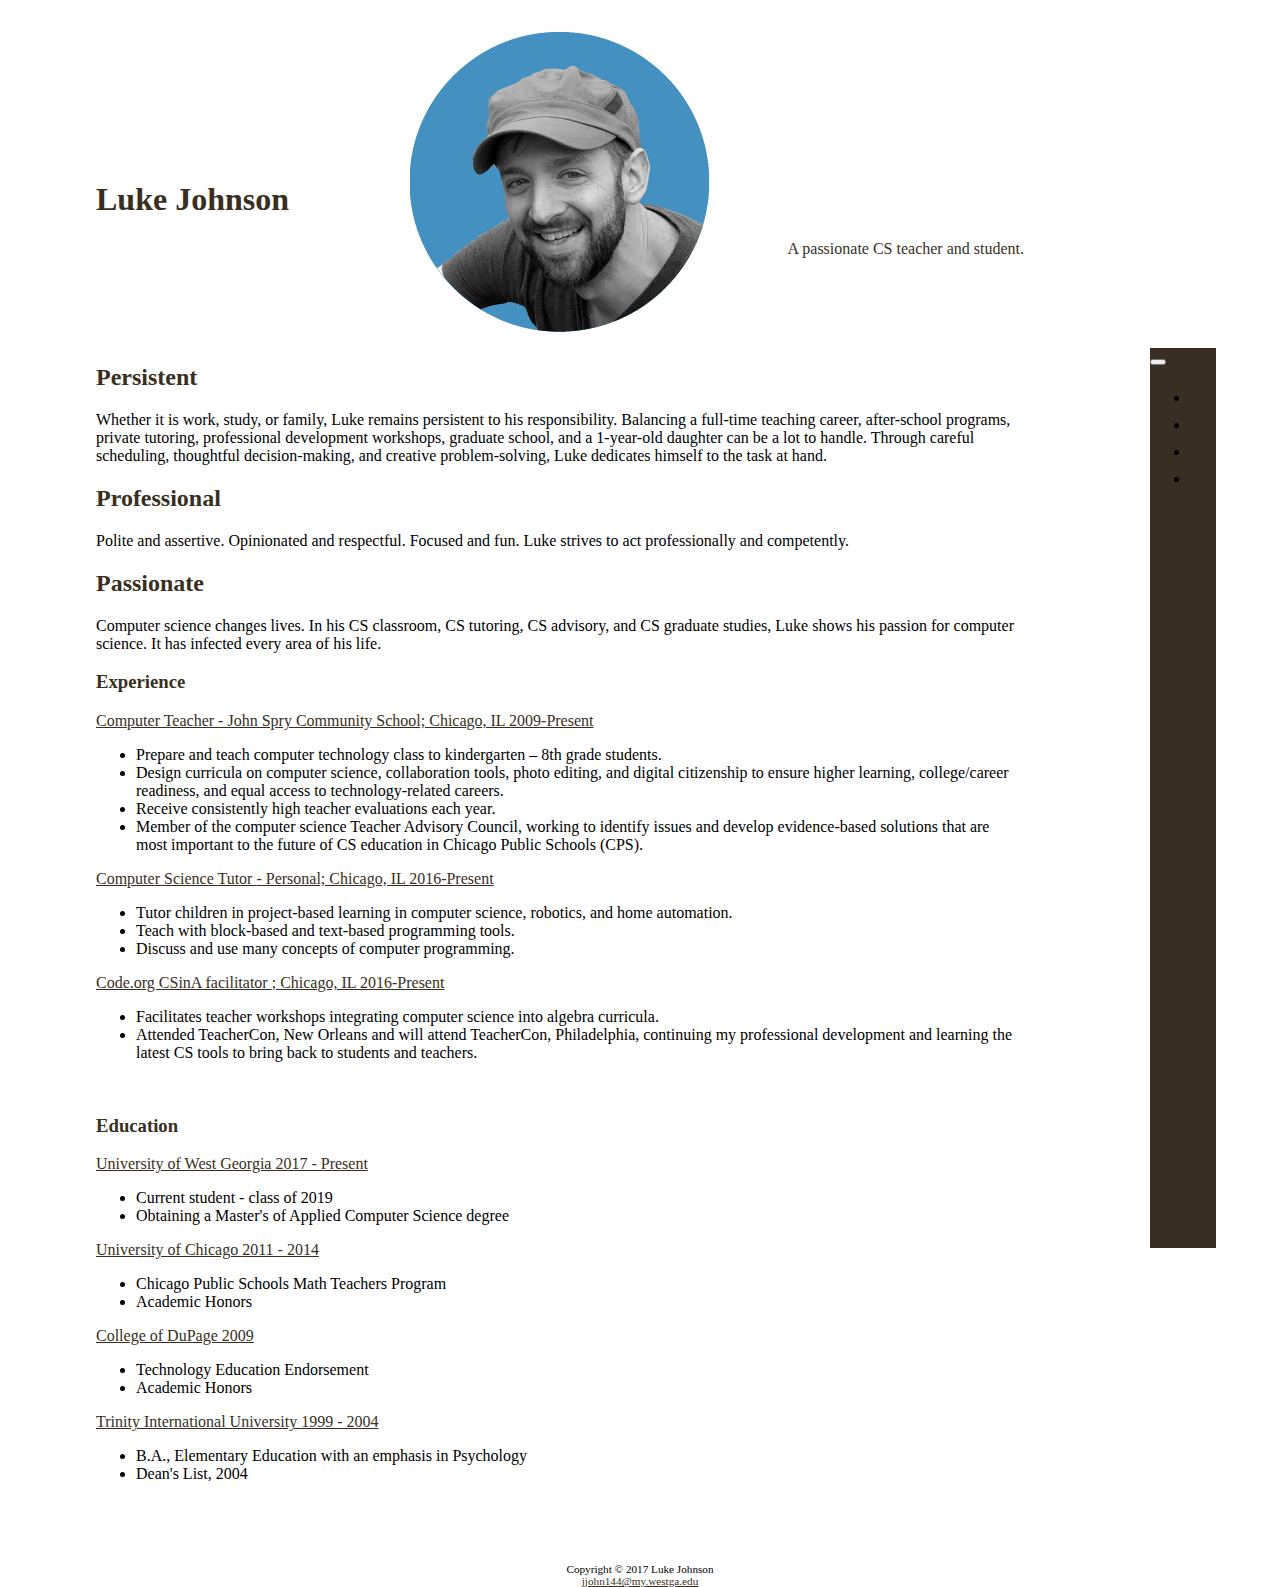
<file: index.html>
<!DOCTYPE html>
<html lang="en">
	<head>
		<title>Luke Johnson :: Bio</title>
		<meta charset="utf-8">
		<meta name="author" content="Luke Johnson">
		<meta name="description" content="Computer Science teacher & student from Chicago.">
		<meta name="viewport" content="width=device-width, initial-scale=1, shrink-to-fit=no">
		<link rel="stylesheet" href="https://maxcdn.bootstrapcdn.com/bootstrap/4.0.0-beta.2/css/bootstrap.min.css" integrity="sha384-PsH8R72JQ3SOdhVi3uxftmaW6Vc51MKb0q5P2rRUpPvrszuE4W1povHYgTpBfshb" crossorigin="anonymous">
		<link href="https://maxcdn.bootstrapcdn.com/font-awesome/4.7.0/css/font-awesome.min.css" rel="stylesheet">
		<script src="https://code.jquery.com/jquery-3.2.1.slim.min.js" integrity="sha384-KJ3o2DKtIkvYIK3UENzmM7KCkRr/rE9/Qpg6aAZGJwFDMVNA/GpGFF93hXpG5KkN" crossorigin="anonymous"></script>
		<script src="https://cdnjs.cloudflare.com/ajax/libs/popper.js/1.12.3/umd/popper.min.js" integrity="sha384-vFJXuSJphROIrBnz7yo7oB41mKfc8JzQZiCq4NCceLEaO4IHwicKwpJf9c9IpFgh" crossorigin="anonymous"></script>
		<script src="https://maxcdn.bootstrapcdn.com/bootstrap/4.0.0-beta.2/js/bootstrap.min.js" integrity="sha384-alpBpkh1PFOepccYVYDB4do5UnbKysX5WZXm3XxPqe5iKTfUKjNkCk9SaVuEZflJ" crossorigin="anonymous"></script>
		<link href="style.css" rel="stylesheet">
		<!--[if lt IE 9]>
			<script src="//cdnjs.cloudflare.com/ajax/libs/html5shiv/3.7.3/html5shiv.min.js"></script>
		<![endif]-->
	</head>

	<body>
		<header>
			<p class="lead">A passionate CS teacher and student.</p>
			<h1 class="display-4">Luke Johnson</h1>
		</header>

		<nav class="navbar navbar-expand-md  navbar-dark sticky-top">
			<button class="navbar-toggler" type="button" data-toggle="collapse" data-target="#collapsibleNavbar">
				<span class="navbar-toggler-icon"></span>
			</button>
			<div class="collapse navbar-collapse" id="collapsibleNavbar">
				<ul class="navbar-nav flex-column">
					<li class="nav-item active">
						<a href="index.html" class="nav-link"><i class="fa fa-home"></i>
							<span class="menutext">Bio</span></a>
					</li>
					<li class="nav-item">
						<a href="portfolio.html" class="nav-link"><i class="fa fa-file-text"></i>
							<span class="menutext">Portfolio</span></a>
					</li>
					<li class="nav-item">
						<a href="photos.html" class="nav-link"><i class="fa fa-camera"></i>
							<span class="menutext">Photos</span></a>
					</li>
					<li class="nav-item">
						<a href="contact.html" class="nav-link"><i class="fa fa-envelope"></i> 
							<span class="menutext">Contact</span></a>
					</li>
				</ul>

			</div>
		</nav>

		<main>
			<div id="characteristics">
				<h2>Persistent</h2>
				<p>Whether it is work, study, or family, Luke remains persistent to his responsibility. Balancing a full-time teaching career, after-school programs, private tutoring, professional development workshops, graduate school, and a 1-year-old daughter can be a lot to handle. Through careful scheduling, thoughtful decision-making, and creative problem-solving, Luke dedicates himself to the task at hand.</p>

				<h2>Professional</h2>
				<p>Polite and assertive. Opinionated and respectful. Focused and fun. Luke strives to act professionally and competently.</p>

				<h2>Passionate</h2>
				<p>Computer science changes lives. In his CS classroom, CS tutoring, CS advisory, and CS graduate studies, Luke shows his passion for computer science. It has infected every area of his life.</p>
			</div>

			<div id="experience">
				<h3 class="display-4">Experience</h3>
				<div class="card">
					<div class="card-header" id="xheadingOne">
						<a class="collapsed" data-toggle="collapse" href="#xcollapseOne">
							Computer Teacher
							<span class="location">- John Spry Community School; Chicago, IL</span> 
							<span class="float-right font-weight-light">2009-Present</span>
						</a>
					</div>
					<ul id="xcollapseOne" class="card-body collapse" data-parent="#experience">
						<li>Prepare and teach computer technology class to kindergarten – 8th grade students.</li>
						<li>Design curricula on computer science, collaboration tools, photo editing, and digital citizenship to ensure higher learning, college/career readiness, and equal access to technology-related careers.</li>
						<li>Receive consistently high teacher evaluations each year.</li>
						<li>Member of the computer science Teacher Advisory Council, working to identify issues and develop evidence-based solutions that are most important to the future of CS education in Chicago Public Schools (CPS).</li>
					</ul>
				</div>
				<div class="card">
					<div class="card-header" id="xheadingTwo">
						<a class="collapsed" data-toggle="collapse" href="#xcollapseTwo">
							Computer Science Tutor
							<span class="location">- Personal; Chicago, IL </span>
							<span class="float-right font-weight-light">2016-Present</span>
						</a>
					</div>
					<ul id="xcollapseTwo" class="card-body collapse" data-parent="#experience">
						<li>Tutor children in project-based learning in computer science, robotics, and home automation.</li>
						<li>Teach with block-based and text-based programming tools.</li>
						<li>Discuss and use many concepts of computer programming.</li>
					</ul>
				</div>
				<div class="card">
					<div class="card-header" id="xheadingThree">
						<a class="collapsed" data-toggle="collapse" href="#xcollapseThree">
							Code.org <abbr title="Computer Science in Algebra">CSinA</abbr> facilitator
							<span class="location">; Chicago, IL </span>
							<span class="float-right font-weight-light">2016-Present</span>
						</a>
					</div>
					<ul id="xcollapseThree" class="card-body collapse" data-parent="#experience">
						<li>Facilitates teacher workshops integrating computer science into algebra curricula.</li>
						<li>Attended TeacherCon, New Orleans and will attend TeacherCon, Philadelphia, continuing my professional development and learning the latest CS tools to bring back to students and teachers.</li>
					</ul>
				</div>
			</div>
			<p><br></p>
			<div id="education">
				<h3 class="display-4">Education</h3>
				<div class="card">
					<div class="card-header" id="eheadingOne">
						<a class="collapsed" data-toggle="collapse" href="#ecollapseOne">
							University of West Georgia
							<span class="float-right font-weight-light">2017 - Present</span>
						</a>
					</div>
					<ul id="ecollapseOne" class="card-body collapse" data-parent="#education">
						<li>Current student - class of 2019</li>
						<li>Obtaining a Master's of Applied Computer Science degree</li>
					</ul>
				</div>
				<div class="card">
					<div class="card-header" id="eheadingTwo">
						<a class="collapsed" data-toggle="collapse" href="#ecollapseTwo">
							University of Chicago
							<span class="float-right font-weight-light">2011 - 2014</span>
						</a>
					</div>
					<ul id="ecollapseTwo" class="card-body collapse" data-parent="#education">
						<li>Chicago Public Schools Math Teachers Program</li>
						<li>Academic Honors</li>
					</ul>
				</div>
				<div class="card">
					<div class="card-header" id="eheadingThree">
						<a class="collapsed" data-toggle="collapse" href="#ecollapseThree">
							College of DuPage
							<span class="float-right font-weight-light">2009</span>
						</a>
					</div>
					<ul id="ecollapseThree" class="card-body collapse" data-parent="#education">
						<li>Technology Education Endorsement</li>
						<li>Academic Honors</li>
					</ul>
				</div>
				<div class="card">
					<div class="card-header" id="eheadingFour">
						<a class="collapsed" data-toggle="collapse" href="#ecollapseFour">
							Trinity International University
							<span class="float-right font-weight-light">1999 - 2004</span>
						</a>
					</div>
					<ul id="ecollapseFour" class="card-body collapse" data-parent="#education">
						<li>B.A., Elementary Education with an emphasis in Psychology</li>
						<li>Dean's List, 2004</li>
					</ul>
				</div>
			</div>
		</main>

		<footer>
			<div>
				Copyright &copy; 2017 Luke Johnson<br>
				<a href="mailto:jjohn144@my.westga.edu">jjohn144@my.westga.edu</a>
			</div>
		</footer>
	</body>
</html>
</file>
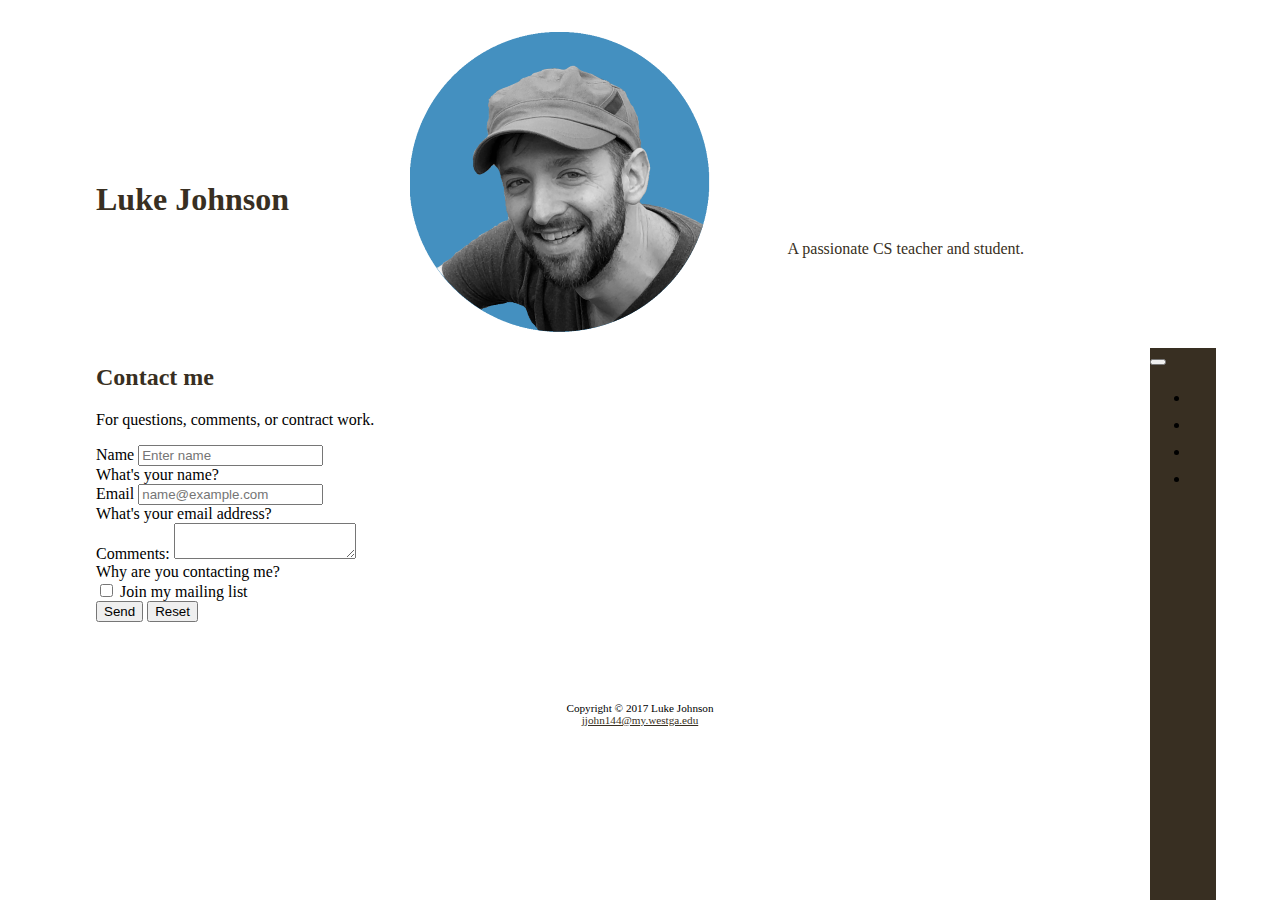
<file: contact.html>
<!DOCTYPE html>
<html lang="en">
	<head>
		<title>Luke Johnson :: Contact</title>
		<meta charset="utf-8">
		<meta name="author" content="Luke Johnson">
		<meta name="description" content="Computer Science teacher & student from Chicago.">
		<meta name="viewport" content="width=device-width, initial-scale=1, shrink-to-fit=no">
		<link rel="stylesheet" href="https://maxcdn.bootstrapcdn.com/bootstrap/4.0.0-beta.2/css/bootstrap.min.css" integrity="sha384-PsH8R72JQ3SOdhVi3uxftmaW6Vc51MKb0q5P2rRUpPvrszuE4W1povHYgTpBfshb" crossorigin="anonymous">
		<link href="https://maxcdn.bootstrapcdn.com/font-awesome/4.7.0/css/font-awesome.min.css" rel="stylesheet">
		<script src="https://code.jquery.com/jquery-3.2.1.slim.min.js" integrity="sha384-KJ3o2DKtIkvYIK3UENzmM7KCkRr/rE9/Qpg6aAZGJwFDMVNA/GpGFF93hXpG5KkN" crossorigin="anonymous"></script>
		<script src="https://cdnjs.cloudflare.com/ajax/libs/popper.js/1.12.3/umd/popper.min.js" integrity="sha384-vFJXuSJphROIrBnz7yo7oB41mKfc8JzQZiCq4NCceLEaO4IHwicKwpJf9c9IpFgh" crossorigin="anonymous"></script>
		<script src="https://maxcdn.bootstrapcdn.com/bootstrap/4.0.0-beta.2/js/bootstrap.min.js" integrity="sha384-alpBpkh1PFOepccYVYDB4do5UnbKysX5WZXm3XxPqe5iKTfUKjNkCk9SaVuEZflJ" crossorigin="anonymous"></script>
		<script src="scripts/validate.js"></script>
		<link href="style.css" rel="stylesheet">
		<!--[if lt IE 9]>
			<script src="//cdnjs.cloudflare.com/ajax/libs/html5shiv/3.7.3/html5shiv.min.js"></script>
		<![endif]-->
	</head>

	<body>
		<header>
			<p class="lead">A passionate CS teacher and student.</p>
			<h1 class="display-4">Luke Johnson</h1>
		</header>

		<nav class="navbar navbar-expand-md  navbar-dark sticky-top">
			<button class="navbar-toggler" type="button" data-toggle="collapse" data-target="#collapsibleNavbar">
				<span class="navbar-toggler-icon"></span>
			</button>
			<div class="collapse navbar-collapse" id="collapsibleNavbar">
				<ul class="navbar-nav flex-column">
					<li class="nav-item">
						<a href="index.html" class="nav-link"><i class="fa fa-home"></i>
							<span class="menutext">Bio</span></a>
					</li>
					<li class="nav-item">
						<a href="portfolio.html" class="nav-link"><i class="fa fa-file-text"></i>
							<span class="menutext">Portfolio</span></a>
					</li>
					<li class="nav-item">
						<a href="photos.html" class="nav-link"><i class="fa fa-camera"></i>
							<span class="menutext">Photos</span></a>
					</li>
					<li class="nav-item active">
						<a href="contact.html" class="nav-link"><i class="fa fa-envelope"></i> 
							<span class="menutext">Contact</span></a>
					</li>
				</ul>

			</div>
		</nav>

		<main>
			<h2 class="display-4">Contact me</h2>
			<p>For questions, comments, or contract work.</p>
			<form id="needs-validation" action="http://www.formbuddy.com/cgi-bin/form.pl" method="post" novalidate>
				<input type="hidden" name="username" value="forms4me">
				<input type="hidden" name="reqd" value="1,2,3">
				<input type="hidden" name="url" value="http://stu.westga.edu/~jjohn144/luke/submit.html">
				<div class="form-group">
					<label for="name">Name</label>
					<input type="text" class="form-control" name="name" id="name" placeholder="Enter name" required>
					<div class="invalid-feedback">What's your name?</div>
				</div>
				<div class="form-group">
					<label for="email">Email</label>
					<input type="email" class="form-control required email" name="email" id="email" placeholder="name@example.com" required>
					<div class="invalid-feedback">What's your email address?</div>
				</div>
				<div class="form-group">
					<label for="comments">Comments:</label>
					<textarea class="form-control" name="comments" id="comments" required></textarea>
					<div class="invalid-feedback">Why are you contacting me?</div>
				</div>
				<div class="form-check">
					<label class="form-check-label">
						<input type="checkbox" class="form-check-input">
						Join my mailing list
					</label>
				</div>
				<input type="submit" class="btn btn-primary" id="mySubmit" value="Send">
				<input type="reset" class="btn" value="Reset">
			</form>


		</main>

		<footer>
			<div>
				Copyright &copy; 2017 Luke Johnson<br>
				<a href="mailto:jjohn144@my.westga.edu">jjohn144@my.westga.edu</a>
			</div>
		</footer>
	</body>
</html>
</file>
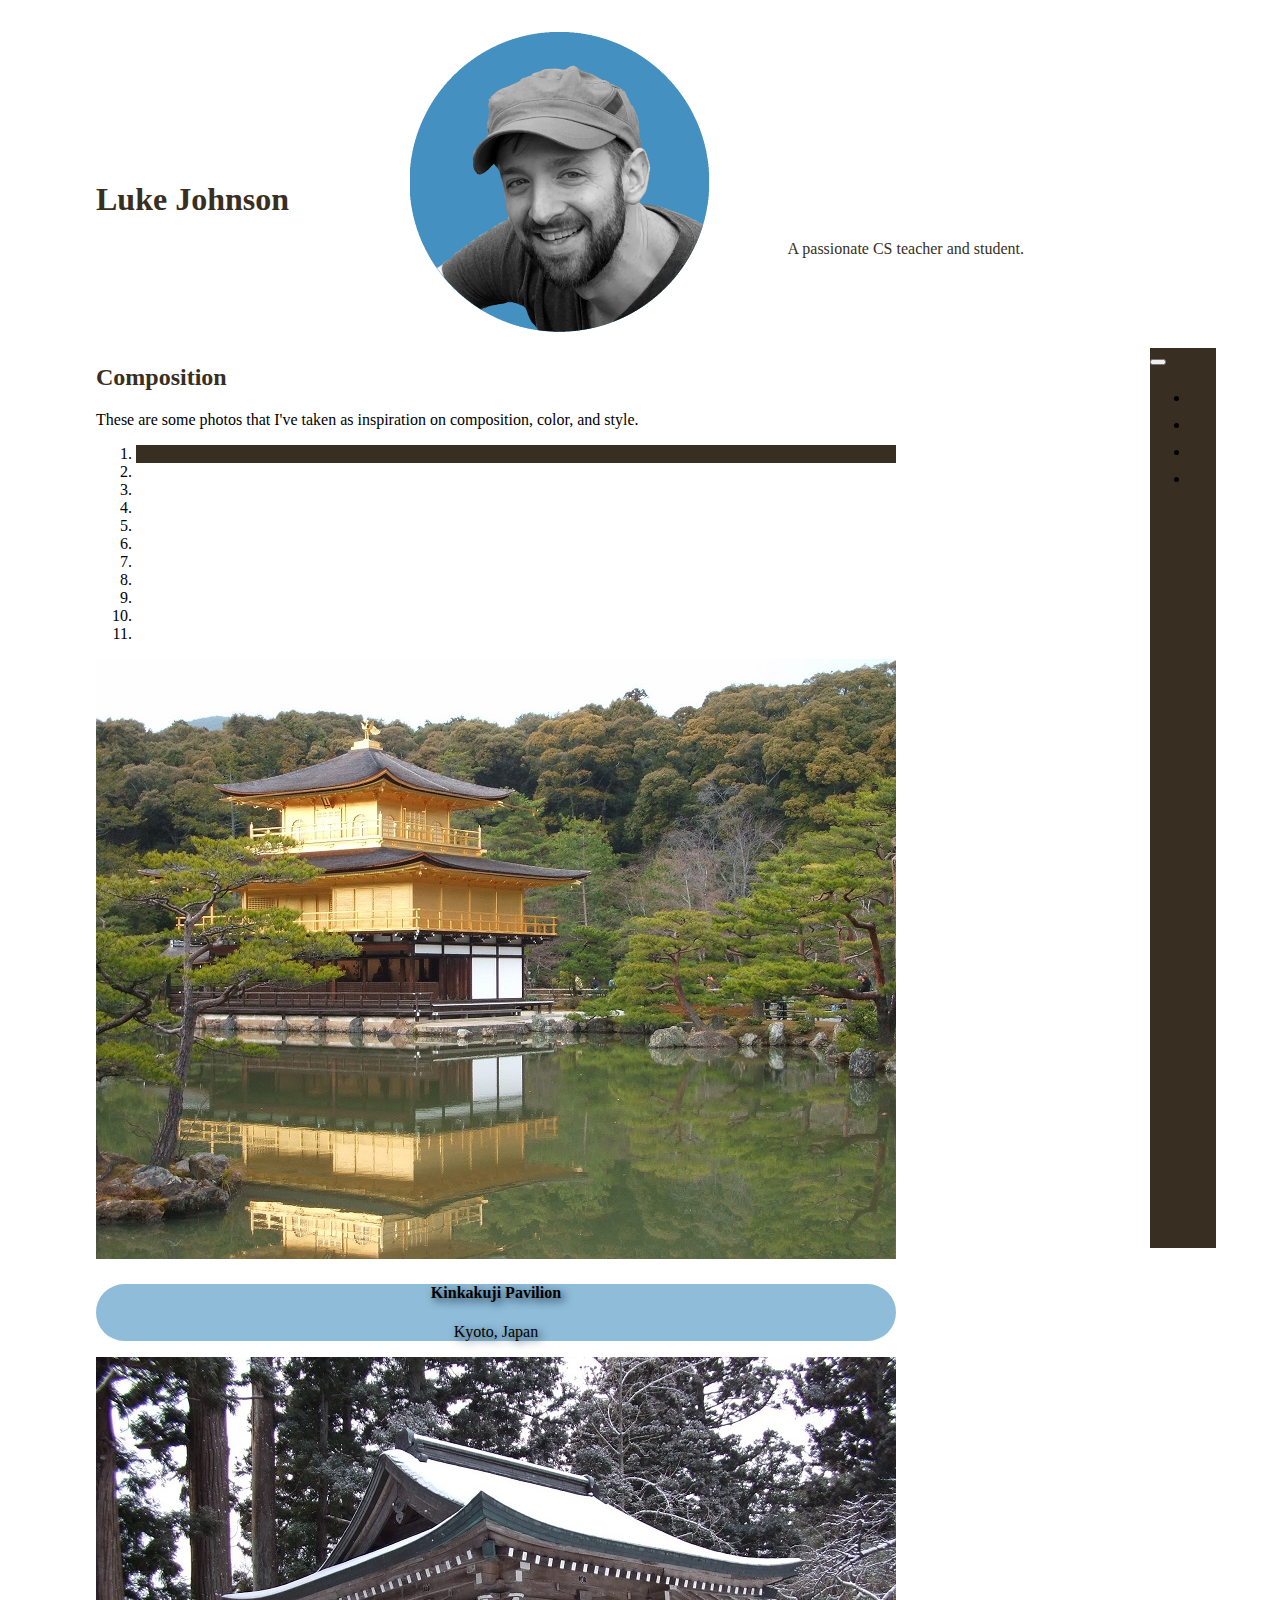
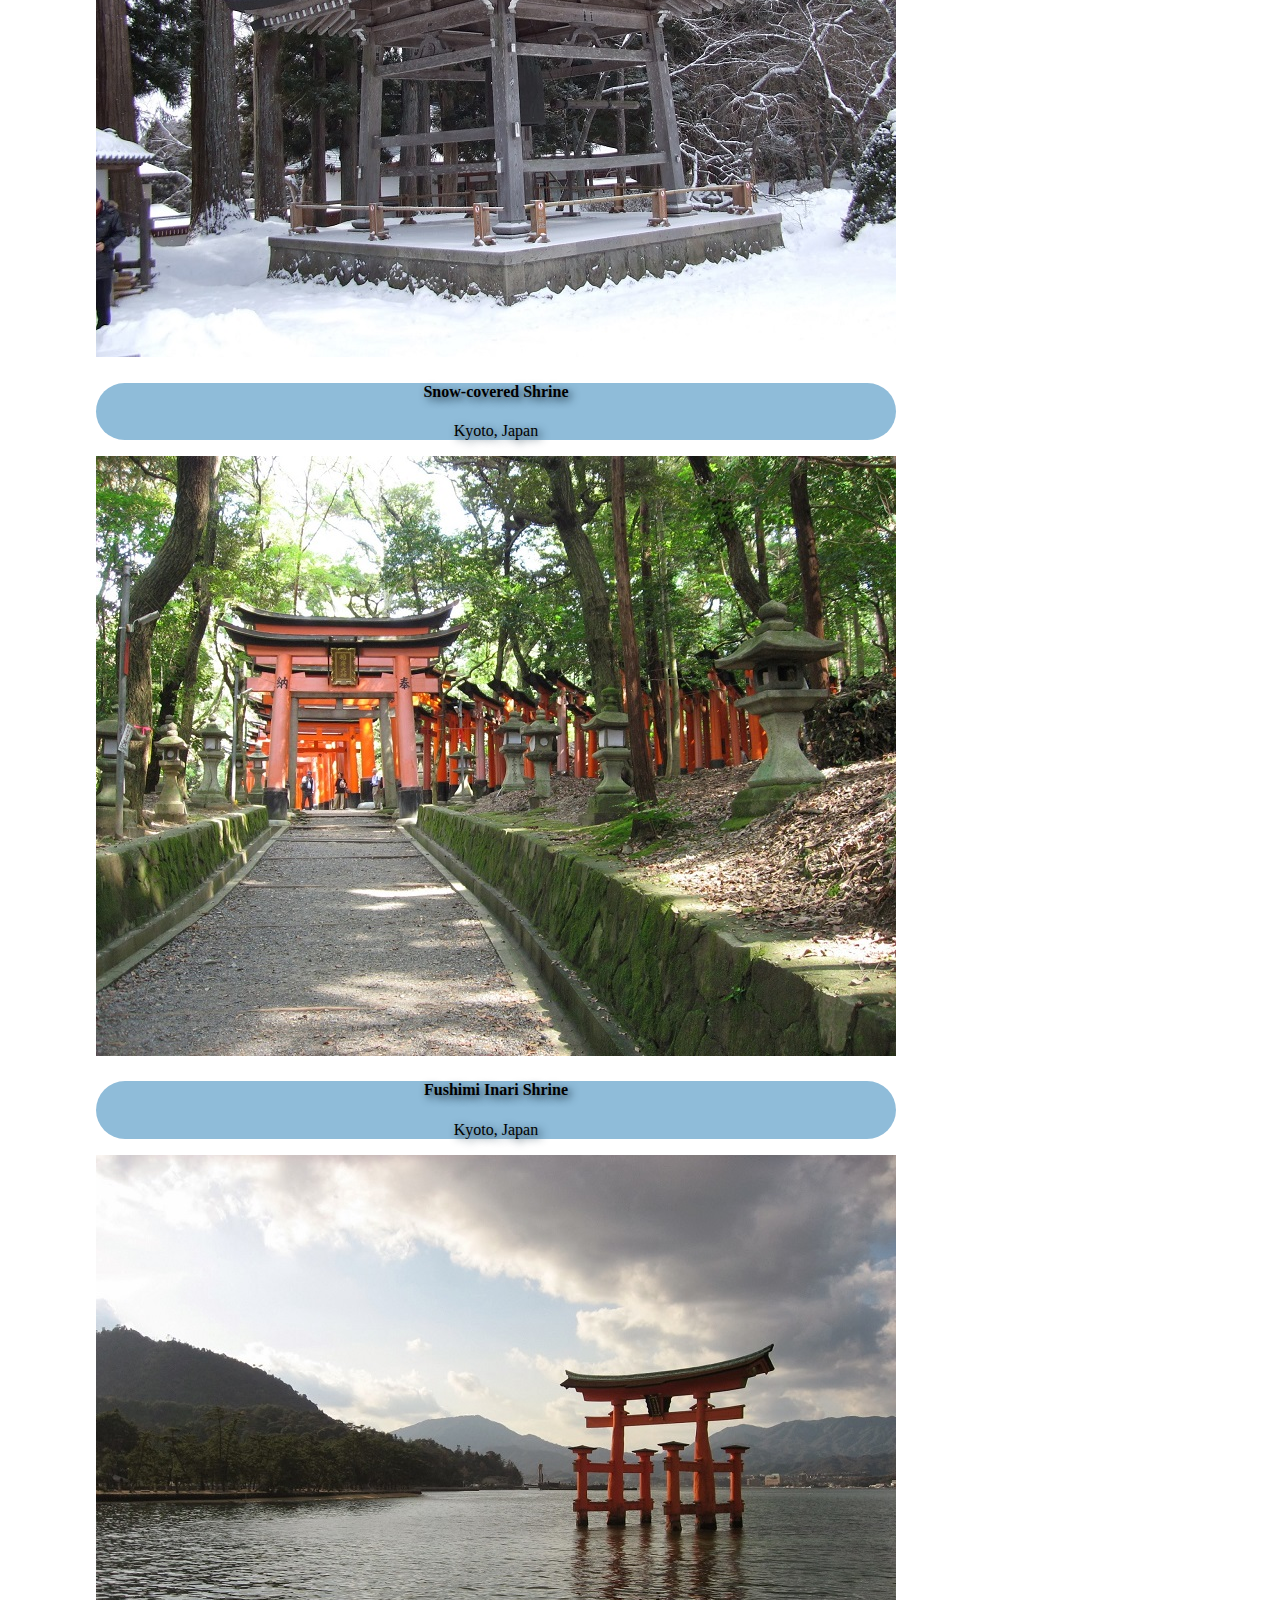
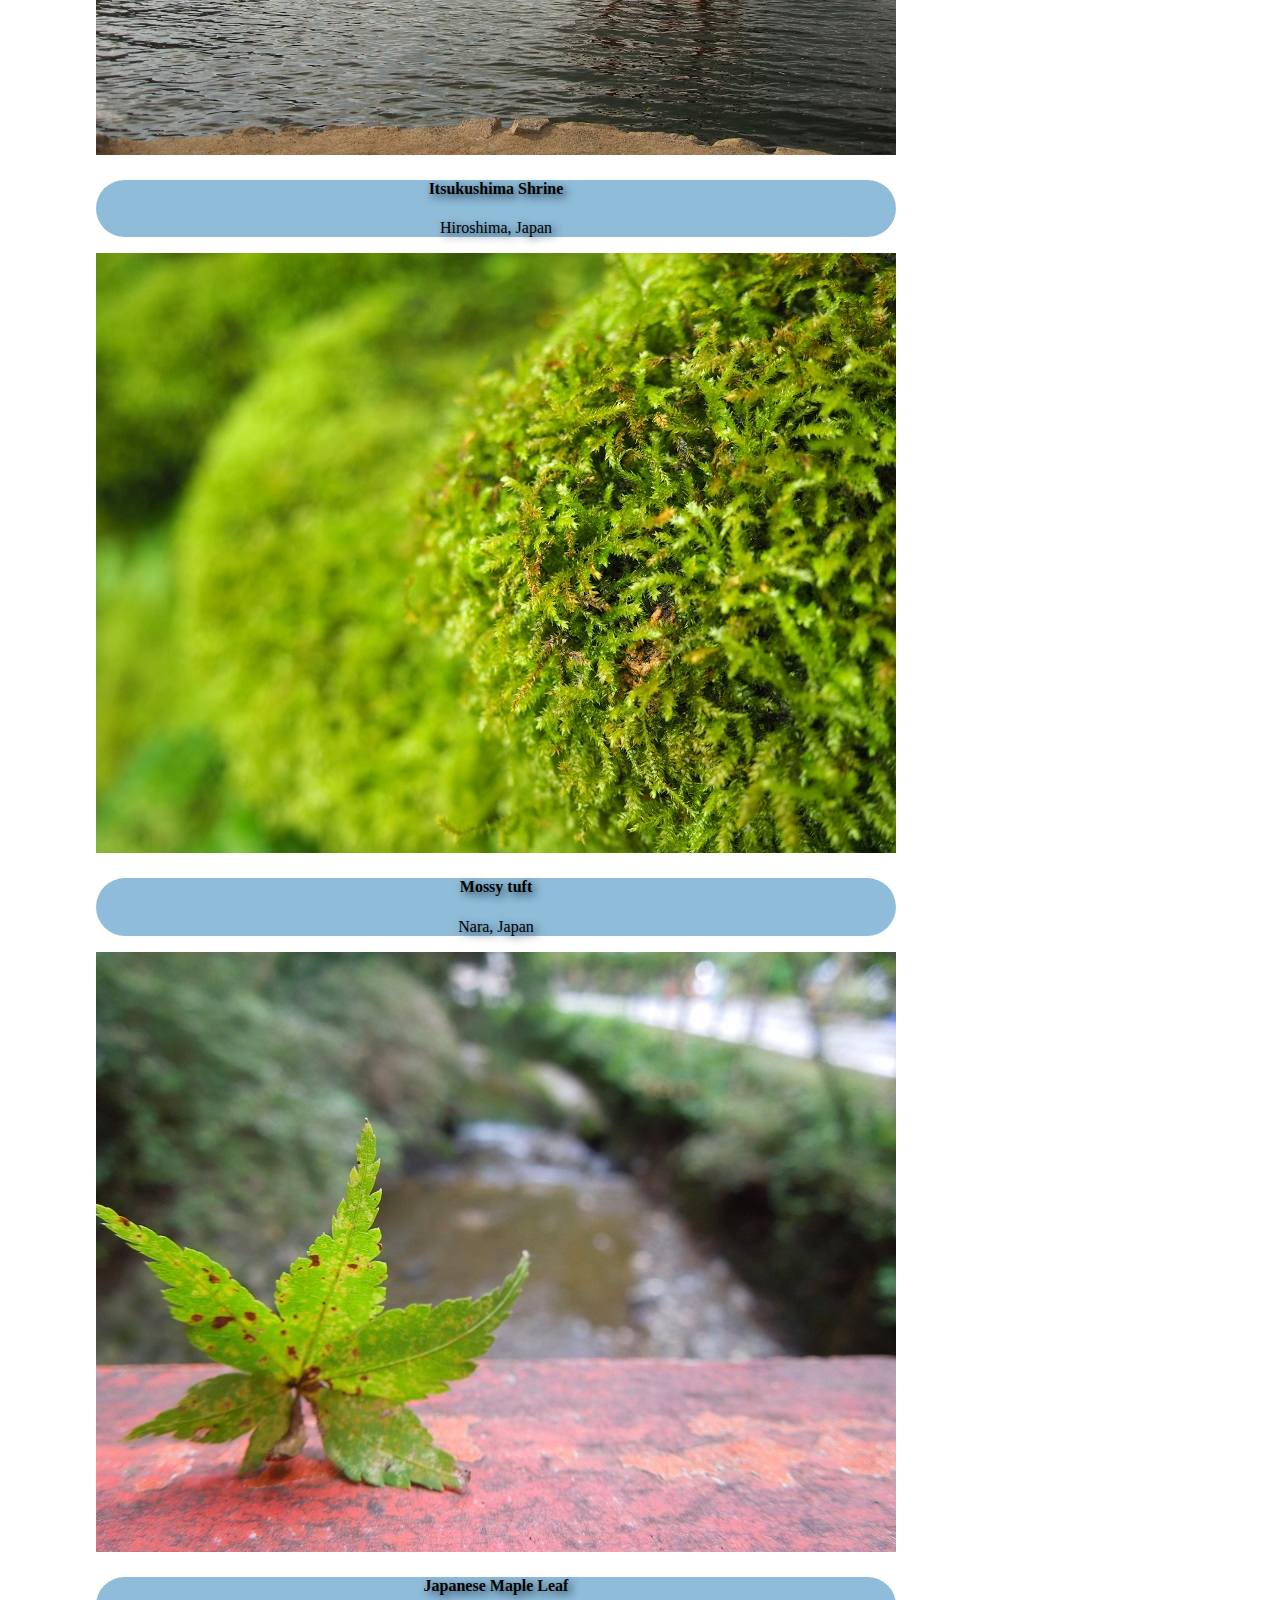
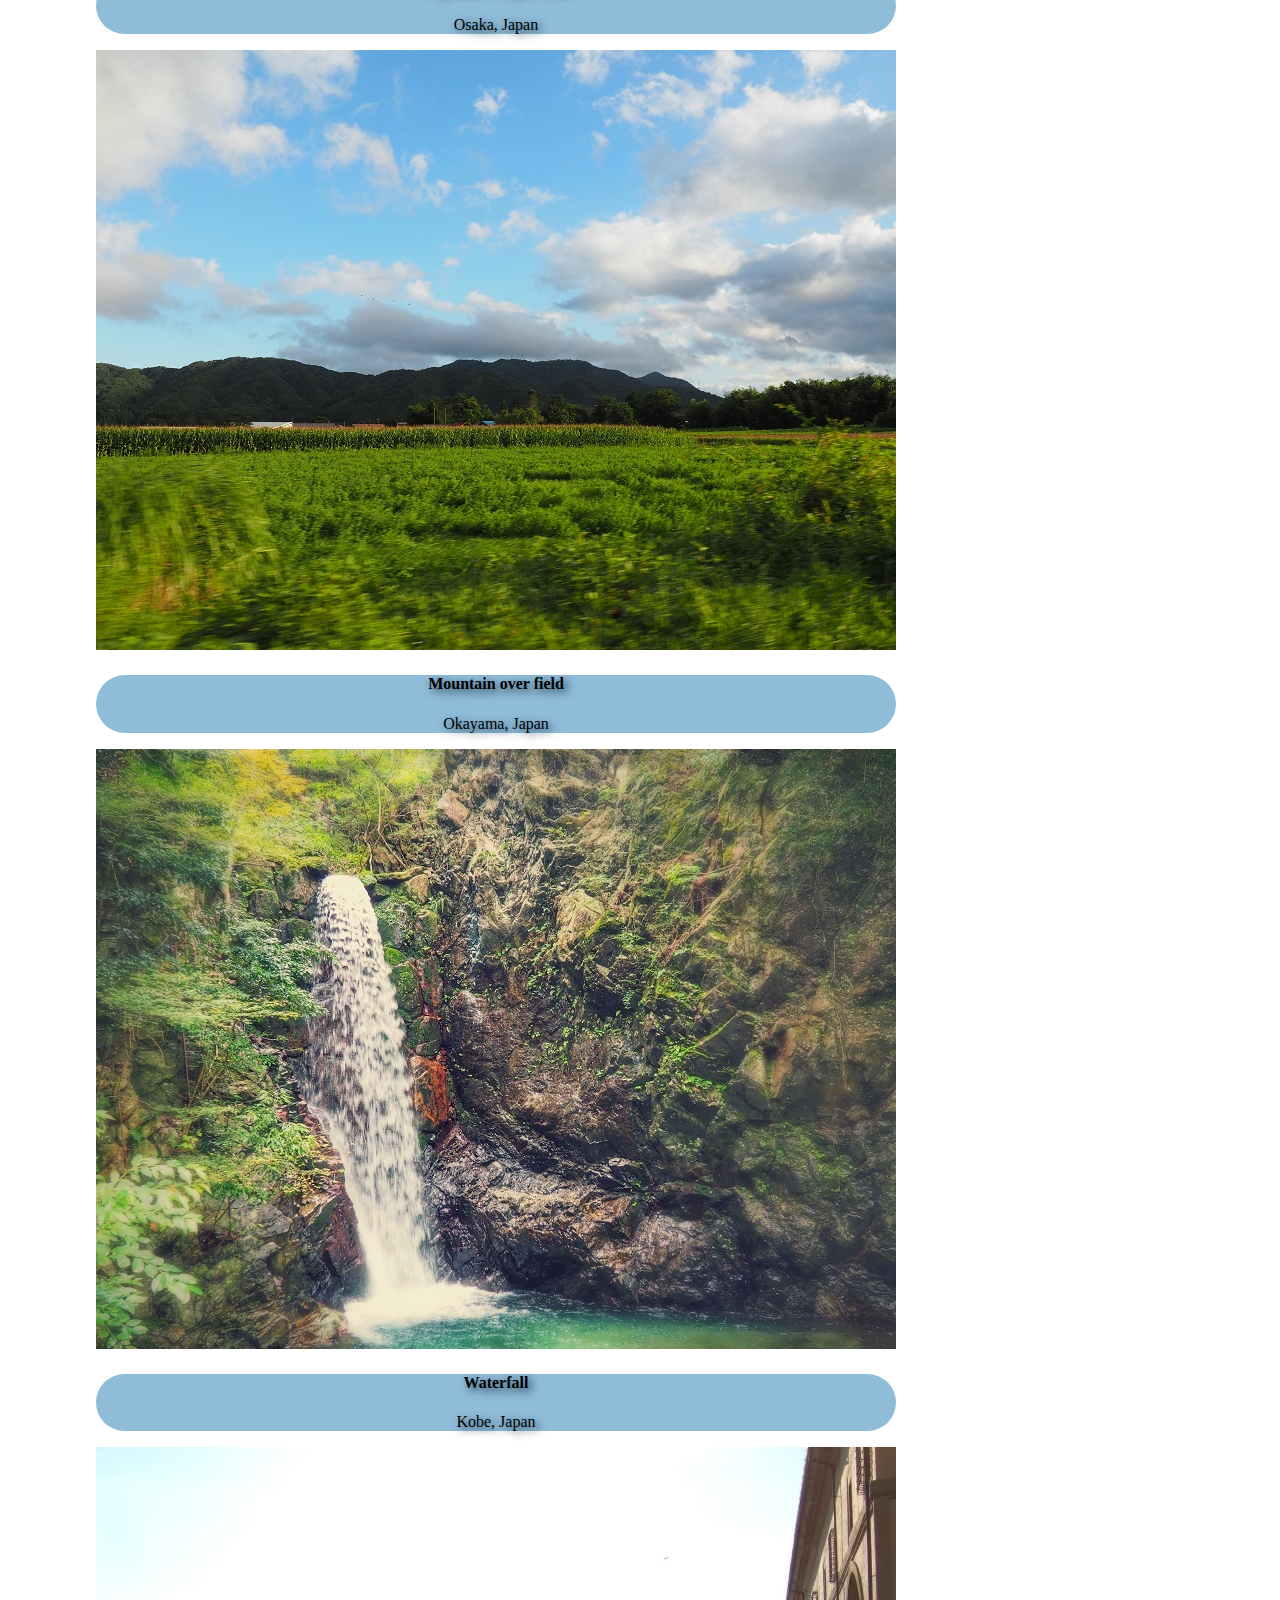
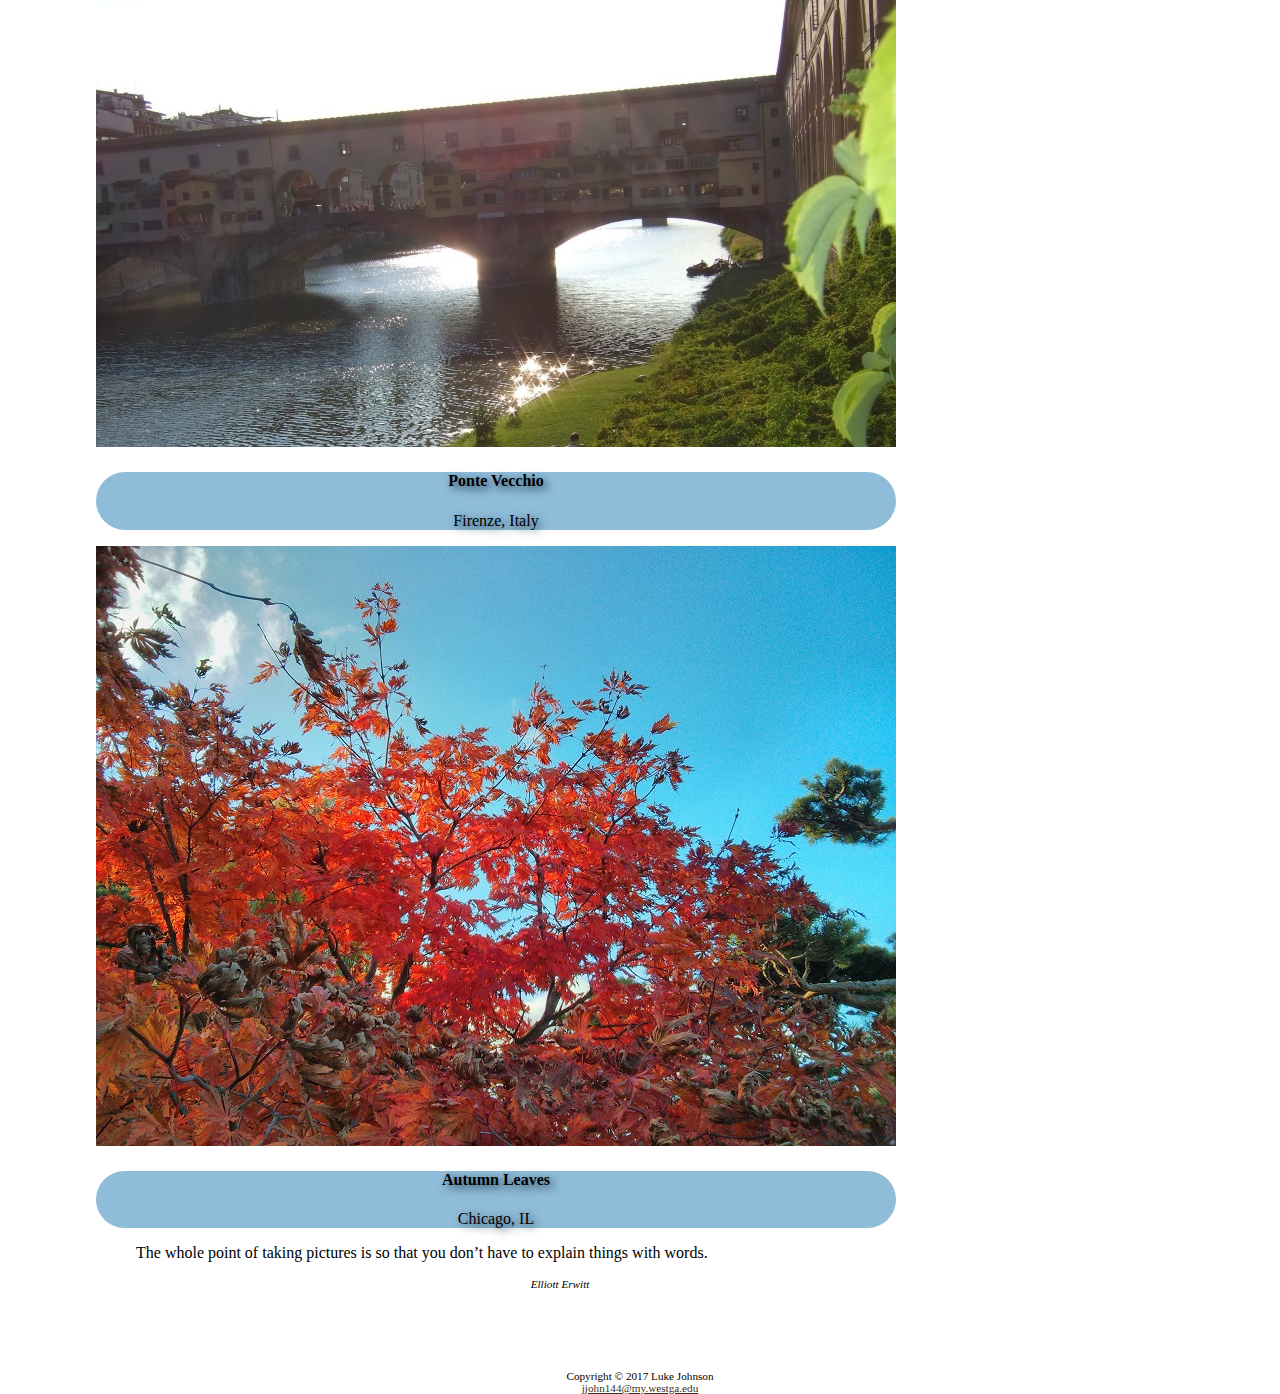
<file: photos.html>
<!DOCTYPE html>
<html lang="en">
	<head>
		<title>Luke Johnson :: Photos</title>
		<meta charset="utf-8">
		<meta name="author" content="Luke Johnson">
		<meta name="description" content="Computer Science teacher & student from Chicago.">
		<meta name="viewport" content="width=device-width, initial-scale=1, shrink-to-fit=no">
		<link rel="stylesheet" href="https://maxcdn.bootstrapcdn.com/bootstrap/4.0.0-beta.2/css/bootstrap.min.css" integrity="sha384-PsH8R72JQ3SOdhVi3uxftmaW6Vc51MKb0q5P2rRUpPvrszuE4W1povHYgTpBfshb" crossorigin="anonymous">
		<link href="https://maxcdn.bootstrapcdn.com/font-awesome/4.7.0/css/font-awesome.min.css" rel="stylesheet">
		<script src="https://code.jquery.com/jquery-3.2.1.slim.min.js" integrity="sha384-KJ3o2DKtIkvYIK3UENzmM7KCkRr/rE9/Qpg6aAZGJwFDMVNA/GpGFF93hXpG5KkN" crossorigin="anonymous"></script>
		<script src="https://cdnjs.cloudflare.com/ajax/libs/popper.js/1.12.3/umd/popper.min.js" integrity="sha384-vFJXuSJphROIrBnz7yo7oB41mKfc8JzQZiCq4NCceLEaO4IHwicKwpJf9c9IpFgh" crossorigin="anonymous"></script>
		<script src="https://maxcdn.bootstrapcdn.com/bootstrap/4.0.0-beta.2/js/bootstrap.min.js" integrity="sha384-alpBpkh1PFOepccYVYDB4do5UnbKysX5WZXm3XxPqe5iKTfUKjNkCk9SaVuEZflJ" crossorigin="anonymous"></script>
		<link href="style.css" rel="stylesheet">
		<!--[if lt IE 9]>
			<script src="//cdnjs.cloudflare.com/ajax/libs/html5shiv/3.7.3/html5shiv.min.js"></script>
		<![endif]-->
	</head>

	<body>
		<header>
			<p class="lead">A passionate CS teacher and student.</p>
			<h1 class="display-4">Luke Johnson</h1>
		</header>

		<nav class="navbar navbar-expand-md  navbar-dark sticky-top">
			<button class="navbar-toggler" type="button" data-toggle="collapse" data-target="#collapsibleNavbar">
				<span class="navbar-toggler-icon"></span>
			</button>
			<div class="collapse navbar-collapse" id="collapsibleNavbar">
				<ul class="navbar-nav flex-column">
					<li class="nav-item">
						<a href="index.html" class="nav-link"><i class="fa fa-home"></i>
							<span class="menutext">Bio</span></a>
					</li>
					<li class="nav-item">
						<a href="portfolio.html" class="nav-link"><i class="fa fa-file-text"></i>
							<span class="menutext">Portfolio</span></a>
					</li>
					<li class="nav-item active">
						<a href="photos.html" class="nav-link"><i class="fa fa-camera"></i>
							<span class="menutext">Photos</span></a>
					</li>
					<li class="nav-item">
						<a href="contact.html" class="nav-link"><i class="fa fa-envelope"></i> 
							<span class="menutext">Contact</span></a>
					</li>
				</ul>

			</div>
		</nav>

		<main>
			<h2 class="display-4">Composition</h2>
			<p class="lead">These are some photos that I've taken as inspiration on composition, color, and style.</p>
			<div id="composition" class="carousel slide mx-auto" data-ride="carousel" data-interval="6000" data-pause="hover">
				<ol class="carousel-indicators">
					<li data-target="#composition" data-slide-to="0" class="active"></li>
					<li data-target="#composition" data-slide-to="1"></li>
					<li data-target="#composition" data-slide-to="2"></li>
					<li data-target="#composition" data-slide-to="3"></li>
					<li data-target="#composition" data-slide-to="4"></li>
					<li data-target="#composition" data-slide-to="5"></li>
					<li data-target="#composition" data-slide-to="6"></li>
					<li data-target="#composition" data-slide-to="7"></li>
					<li data-target="#composition" data-slide-to="8"></li>
					<li data-target="#composition" data-slide-to="9"></li>
					<li data-target="#composition" data-slide-to="10"></li>
				</ol>
				<div class="carousel-inner" role="listbox">
					<div class="carousel-item active">
						<img src="images/photos/kinkakuji-sm.jpg" alt="Kinkakuji Pavilion" class="d-block img-fluid">
						<div class="carousel-caption">
							<h4>Kinkakuji Pavilion</h4>
							<p>Kyoto, Japan</p>
						</div>
					</div>
					<div class="carousel-item">
						<img src="images/photos/snow-sm.jpg" alt="Snow-covered shrine" class="d-block img-fluid">
						<div class="carousel-caption">
							<h4>Snow-covered Shrine</h4>
							<p>Kyoto, Japan</p>
						</div>
					</div>
					<div class="carousel-item">
						<img src="images/photos/fushimiinari-sm.jpg" alt="Fushimi Inari Shrine" class="d-block img-fluid">
						<div class="carousel-caption">
							<h4>Fushimi Inari Shrine</h4>
							<p>Kyoto, Japan</p>
						</div>
					</div>
					<div class="carousel-item">
						<img src="images/photos/itsukushima-sm.jpg" alt="Itsukushima Shrine" class="d-block img-fluid">
						<div class="carousel-caption">
							<h4>Itsukushima Shrine</h4>
							<p>Hiroshima, Japan</p>
						</div>
					</div>
					<div class="carousel-item">
						<img src="images/photos/moss-sm.jpg" alt="Moss" class="d-block img-fluid">
						<div class="carousel-caption">
							<h4>Mossy tuft</h4>
							<p>Nara, Japan</p>
						</div>
					</div>
					<div class="carousel-item">
						<img src="images/photos/maple-sm.jpg" alt="Maple Leaf" class="d-block img-fluid">
						<div class="carousel-caption">
							<h4>Japanese Maple Leaf</h4>
							<p>Osaka, Japan</p>
						</div>
					</div>
					<div class="carousel-item">
						<img src="images/photos/mountain-sm.jpg" alt="Mountain" class="d-block img-fluid">
						<div class="carousel-caption">
							<h4>Mountain over field</h4>
							<p>Okayama, Japan</p>
						</div>
					</div>
					<div class="carousel-item">
						<img src="images/photos/waterfall-sm.jpg" alt="Waterfall" class="d-block img-fluid">
						<div class="carousel-caption">
							<h4>Waterfall</h4>
							<p>Kobe, Japan</p>
						</div>
					</div>
					<div class="carousel-item">
						<img src="images/photos/pontevecchio-sm.jpg" alt="Ponte Vecchio" class="d-block img-fluid">
						<div class="carousel-caption">
							<h4>Ponte Vecchio</h4>
							<p>Firenze, Italy</p>
						</div>
					</div>
					<div class="carousel-item">
						<img src="images/photos/leaves-sm.jpg" alt="Autumn Leaves" class="d-block img-fluid">
						<div class="carousel-caption">
							<h4>Autumn Leaves</h4>
							<p>Chicago, IL</p>
						</div>
					</div>
				</div>
				<a class="carousel-control-prev" href="#composition" role="button" data-slide="prev">
					<span class="carousel-control-prev-icon"></span>
					<span class="sr-only">Previous</span>
				</a>
				<a class="carousel-control-next" href="#composition" role="button" data-slide="next">
					<span class="carousel-control-next-icon"></span>
					<span class="sr-only">Next</span>
				</a>
			</div>

			<blockquote class="blockquote text-center">
				<p class="mb-0">The whole point of taking pictures is so that you don’t have to explain things with words.</p>
				<footer class="blockquote-footer"><cite>Elliott Erwitt</cite></footer>
			</blockquote>
		</main>

		<footer>
			<div>
				Copyright &copy; 2017 Luke Johnson<br>
				<a href="mailto:jjohn144@my.westga.edu">jjohn144@my.westga.edu</a>
			</div>
		</footer>
	</body>
</html>
</file>
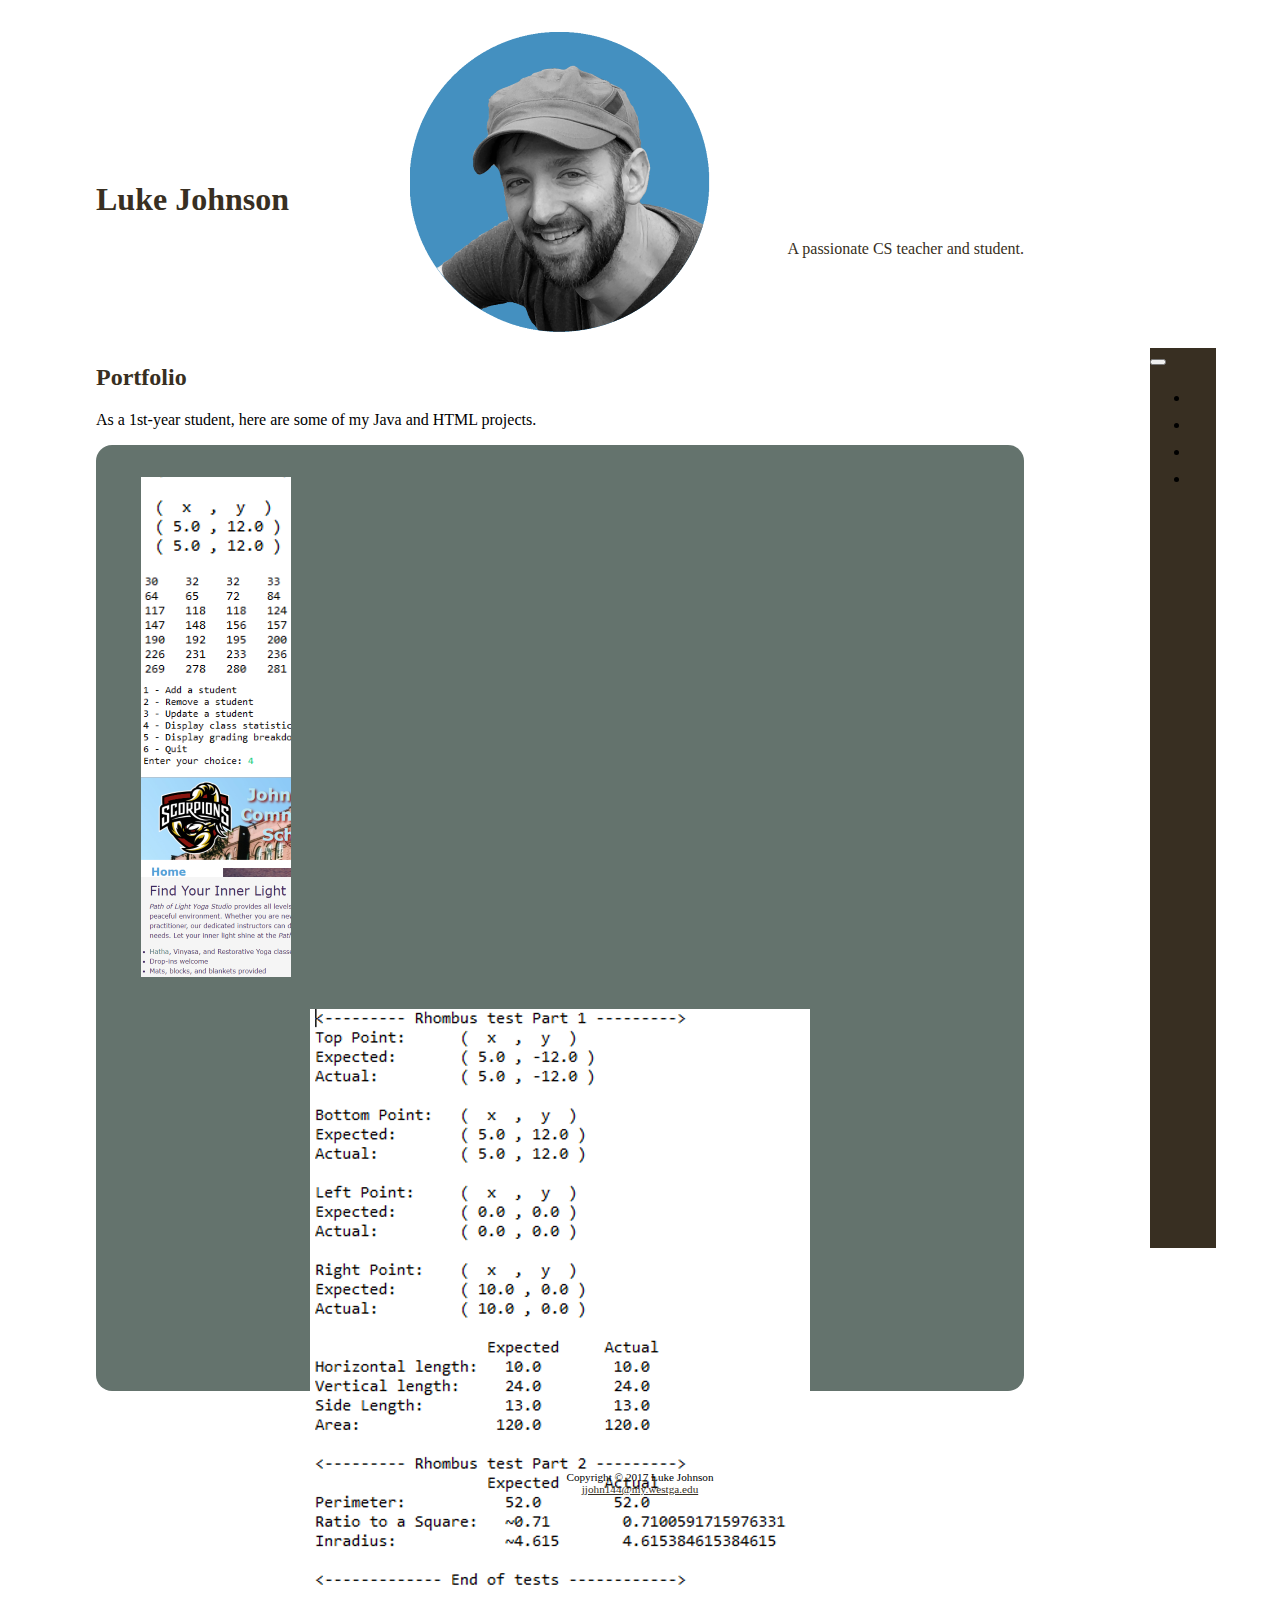
<file: portfolio.html>
<!DOCTYPE html>
<html lang="en">
	<head>
		<title>Luke Johnson :: Portfolio</title>
		<meta charset="utf-8">
		<meta name="author" content="Luke Johnson">
		<meta name="description" content="Computer Science teacher & student from Chicago.">
		<meta name="viewport" content="width=device-width, initial-scale=1, shrink-to-fit=no">
		<link rel="stylesheet" href="https://maxcdn.bootstrapcdn.com/bootstrap/4.0.0-beta.2/css/bootstrap.min.css" integrity="sha384-PsH8R72JQ3SOdhVi3uxftmaW6Vc51MKb0q5P2rRUpPvrszuE4W1povHYgTpBfshb" crossorigin="anonymous">
		<link href="https://maxcdn.bootstrapcdn.com/font-awesome/4.7.0/css/font-awesome.min.css" rel="stylesheet">
		<script src="https://code.jquery.com/jquery-3.2.1.slim.min.js" integrity="sha384-KJ3o2DKtIkvYIK3UENzmM7KCkRr/rE9/Qpg6aAZGJwFDMVNA/GpGFF93hXpG5KkN" crossorigin="anonymous"></script>
		<script src="https://cdnjs.cloudflare.com/ajax/libs/popper.js/1.12.3/umd/popper.min.js" integrity="sha384-vFJXuSJphROIrBnz7yo7oB41mKfc8JzQZiCq4NCceLEaO4IHwicKwpJf9c9IpFgh" crossorigin="anonymous"></script>
		<script src="https://maxcdn.bootstrapcdn.com/bootstrap/4.0.0-beta.2/js/bootstrap.min.js" integrity="sha384-alpBpkh1PFOepccYVYDB4do5UnbKysX5WZXm3XxPqe5iKTfUKjNkCk9SaVuEZflJ" crossorigin="anonymous"></script>
		<script src="scripts/portfolio.js"></script>
		<link href="style.css" rel="stylesheet">
		<!--[if lt IE 9]>
			<script src="//cdnjs.cloudflare.com/ajax/libs/html5shiv/3.7.3/html5shiv.min.js"></script>
		<![endif]-->
	</head>

	<body>
		<header>
			<p class="lead">A passionate CS teacher and student.</p>
			<h1 class="display-4">Luke Johnson</h1>
		</header>

		<nav class="navbar navbar-expand-md  navbar-dark sticky-top">
			<button class="navbar-toggler" type="button" data-toggle="collapse" data-target="#collapsibleNavbar">
				<span class="navbar-toggler-icon"></span>
			</button>
			<div class="collapse navbar-collapse" id="collapsibleNavbar">
				<ul class="navbar-nav flex-column">
					<li class="nav-item">
						<a href="index.html" class="nav-link"><i class="fa fa-home"></i>
							<span class="menutext">Bio</span></a>
					</li>
					<li class="nav-item active">
						<a href="portfolio.html" class="nav-link"><i class="fa fa-file-text"></i>
							<span class="menutext">Portfolio</span></a>
					</li>
					<li class="nav-item">
						<a href="photos.html" class="nav-link"><i class="fa fa-camera"></i>
							<span class="menutext">Photos</span></a>
					</li>
					<li class="nav-item">
						<a href="contact.html" class="nav-link"><i class="fa fa-envelope"></i> 
							<span class="menutext">Contact</span></a>
					</li>
				</ul>

			</div>
		</nav>

		<main>
			<h2 class="display-4">Portfolio</h2>
			<p class="lead">As a 1st-year student, here are some of my Java and HTML projects.</p>
			<div id="portfolio">
				<ul class="list-inline">
					<li class="list-inline-item">
						<a href="images/portfolio/rhombus.PNG" title="Rhombus Calculator in Java" class="img-wrap">
							<img src="images/portfolio/rhombus-thumb.png" alt="Rhombus Calculator in Java" class="img-thumbnail">
							<div class="img-hover">Rhombus<br>Calculator</div>
						</a>
					</li>
					<li class="list-inline-item">
						<a href="images/portfolio/number-generator.PNG" title="Number Generator in Java" class="img-wrap">
							<img src="images/portfolio/number-generator-thumb.png" alt="Number Generator in Java" class="img-thumbnail">
							<div class="img-hover">Number<br>Generator</div>
						</a>
					</li>
					<li class="list-inline-item">
						<a href="images/portfolio/roster.png" title="Class Roster in Java" class="img-wrap">
							<img src="images/portfolio/roster-thumb.png" alt="Class Roster in Java" class="img-thumbnail">
							<div class="img-hover">Class<br>Roster</div>
						</a>
					</li>
					<li class="list-inline-item">
						<a href="images/portfolio/spry.PNG" title="Spry School Homepage"
						   class="img-wrap">
							<img src="images/portfolio/spry-thumb.png" alt="Spry School Homepage" class="img-thumbnail">
							<div class="img-hover">Spry<br>School</div>
						</a>
					</li>
					<li class="list-inline-item">
						<a href="images/portfolio/yoga.PNG" title="Path of Light Yoga Studio" class="img-wrap">
							<img src="images/portfolio/yoga-thumb.png" alt="Path of Light Yoga Studio" class="img-thumbnail">
							<div class="img-hover">Yoga<br>Studio</div>
						</a>
					</li>
				</ul>
				<figure>
					<img src="images/portfolio/rhombus.PNG" width="500" alt="Rhombus Calculator in Java">
					<figcaption>Rhombus Calculator in Java</figcaption>
				</figure>
			</div>
		</main>

		<footer>
			<div>
				Copyright &copy; 2017 Luke Johnson<br>
				<a href="mailto:jjohn144@my.westga.edu">jjohn144@my.westga.edu</a>
			</div>
		</footer>
	</body>
</html>
</file>
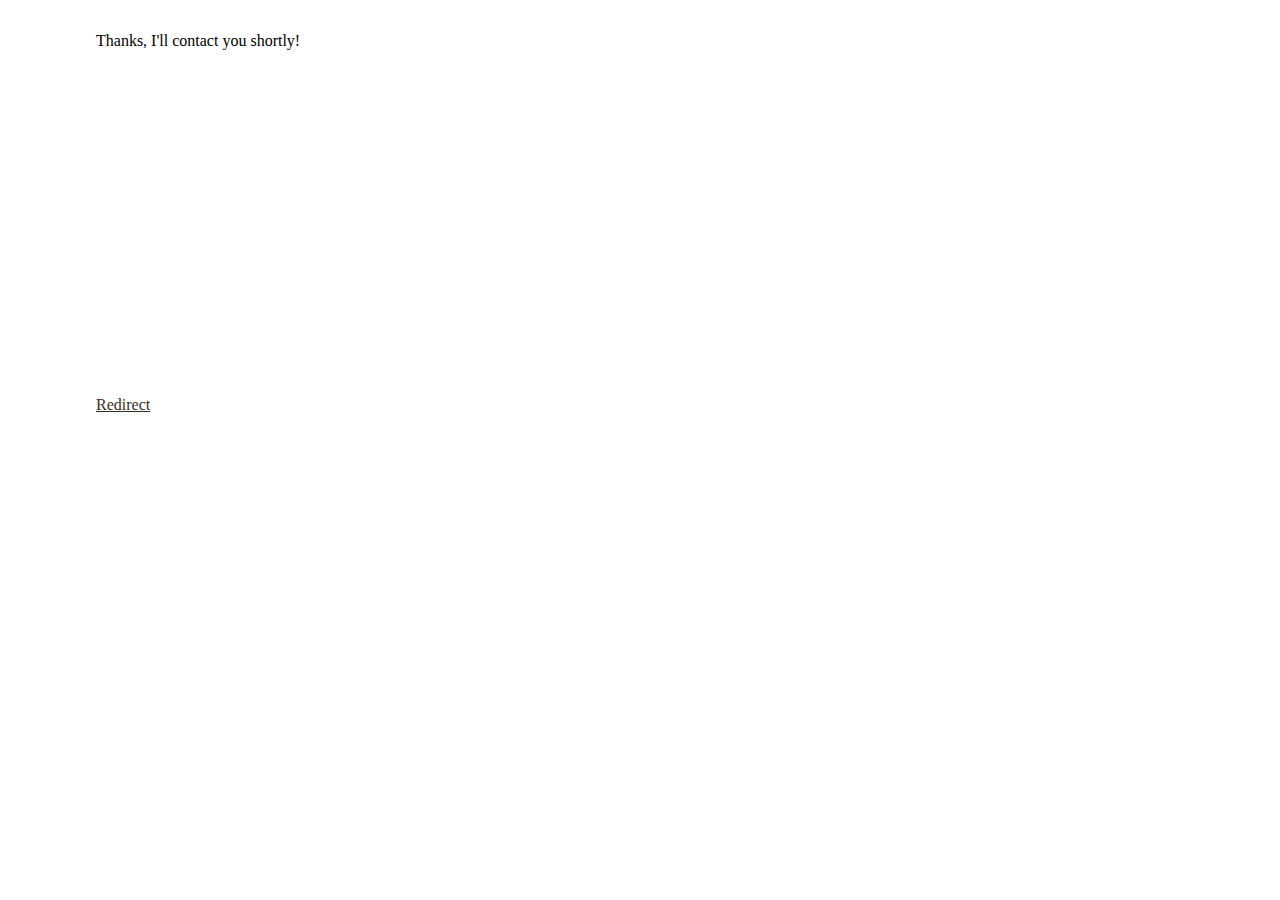
<file: submit.html>
<!DOCTYPE html>
<html lang="en">
	<head>
		<title>Luke Johnson :: Submitted</title>
		<meta charset="utf-8">
		<meta name="author" content="Luke Johnson">
		<meta name="description" content="Computer Science teacher & student from Chicago.">
		<meta name="viewport" content="width=device-width, initial-scale=1, shrink-to-fit=no">
		<link rel="stylesheet" href="https://maxcdn.bootstrapcdn.com/bootstrap/4.0.0-beta.2/css/bootstrap.min.css" integrity="sha384-PsH8R72JQ3SOdhVi3uxftmaW6Vc51MKb0q5P2rRUpPvrszuE4W1povHYgTpBfshb" crossorigin="anonymous">
		<link href="https://maxcdn.bootstrapcdn.com/font-awesome/4.7.0/css/font-awesome.min.css" rel="stylesheet">
		<script src="https://code.jquery.com/jquery-3.2.1.slim.min.js" integrity="sha384-KJ3o2DKtIkvYIK3UENzmM7KCkRr/rE9/Qpg6aAZGJwFDMVNA/GpGFF93hXpG5KkN" crossorigin="anonymous"></script>
		<script src="https://cdnjs.cloudflare.com/ajax/libs/popper.js/1.12.3/umd/popper.min.js" integrity="sha384-vFJXuSJphROIrBnz7yo7oB41mKfc8JzQZiCq4NCceLEaO4IHwicKwpJf9c9IpFgh" crossorigin="anonymous"></script>
		<script src="https://maxcdn.bootstrapcdn.com/bootstrap/4.0.0-beta.2/js/bootstrap.min.js" integrity="sha384-alpBpkh1PFOepccYVYDB4do5UnbKysX5WZXm3XxPqe5iKTfUKjNkCk9SaVuEZflJ" crossorigin="anonymous"></script>
		<link href="style.css" rel="stylesheet">
		<!--[if lt IE 9]>
			<script src="//cdnjs.cloudflare.com/ajax/libs/html5shiv/3.7.3/html5shiv.min.js"></script>
		<![endif]-->
		<meta http-equiv="refresh" content="5; url=http://stu.westga.edu/~jjohn144/luke/index.html" />
	</head>
	<body onload="if (window != window.top) { top.location.href=location.href }">
		<main class="text-center">
			<p class="display-4 text-center">Thanks, I'll contact you shortly!</p>
			<iframe src="https://giphy.com/embed/geYwtodB9AiI0" class="giphy-embed" allowFullScreen></iframe>
			<p><a href="index.html">Redirect</a></p>
		</main>
	</body>
</html>
</file>
<file: style.css>
.navbar { 
	background-color: #382f22; 
	float: right;
	padding: 0;
	position: fixed;
	right: 5%;
	height: 100%; 
}

.navbar li a { 
	font-size: 1.5em;
	height: 5em;
	min-width: 5em;
	padding-top: 1.5em;
	text-align: center;

}

.navbar li a:hover, 
.navbar li a:focus,
.navbar li a:active { 
	background: #4490c0;

}

.navbar li a .menutext {
	display: none;
}
.navbar li a:hover .menutext {
	color: #382f22;
	display: block;
}

.navbar li a:hover i {
	display: none;
}

body {
	width: 90%;
	margin: auto;
	max-width: 1200px;
}

header, main {
	margin: 2em 12em 5em 2em;
	
}

header {
	background-image: url(images/header.png);
	background-repeat: no-repeat;
	background-position: center 0;
	color: #382f22;
	height: 300px;
	margin-bottom: 1em;
}

header:hover {
	background-position: center -300px;
}

header h1 {
	float: left;
	padding-top: 4em;
	width: 40%;
}

header .lead {
	float: right;
	margin: 0;
	padding-top: 13em;
	text-align: right;
	width: 40%;
}

a {
	color: #382f22;
}

a:hover {
	color: #4490c0;
}

h2, h3 {
	color: #382f22;
}

footer {
	font-size: .7em;
	text-align: center;
}

iframe {
	border: 0;
	margin: 5em auto;
	transform: scale(2);
}

.carousel {
	max-width: 800px;
	text-align: center;
}

.carousel-caption {
	background-color: rgba(68, 144, 192, 0.6);
	border-radius: 2em;
	text-shadow: .2em .2em .5em #173040;
}

.carousel-indicators .active {
	background-color: #382f22;
}

#experience abbr {
	text-decoration-line: none;
}

/* PORTFOLIO GALLERY */
#portfolio {
	background-color: rgba(34, 56, 47, 0.7);
	border-radius: 1em;
	height: 930px;
	padding-top: 1em;
}

#portfolio img {
	vertical-align: top;
}

#portfolio ul {
	list-style-type: none;
	text-align: center;	
}

#portfolio li {
	max-width: 18%;
}

.img-wrap {
	position: relative;
	width: 150px;
	height: 100px;
	vertical-align: top;
}

.img-hover {
	position: absolute;
	top: 0;
	right: 0;
	bottom: 0;
	left: 0;
	max-width: 160px;
	border-radius: 5px;
	background-color: rgba(68, 144, 192, 0.7);
	color: #fff;
	text-align: center;
	font-size: 200%;
	font-weight: bold;
	opacity: 0;	
	transition: .5s;
}

.img-wrap:hover .img-hover {
	opacity: 1;
}

figure {
	margin: auto;
	padding-top: 1em;
	text-align: center;
	width: 95%;
}

figure img {
	max-width: 100%;
}

/* SCREEN SIZE ADJUSTMENTS */
@media only screen and (max-height: 450px) {
	.navbar li a{
		height: 3em;
		padding-top: .5em;
	}
}

@media only screen and (max-width: 1200px) {
	header {
		background-image: url(images/smheader.png);
		height: 150px;
	}

	header:hover {
		background-position: center -150px;
	}

	header h1 {
		padding-top: 1.4em;
	}

	header h1.display-4 {
		font-size: 250%;
	}

	header .lead {
		padding-top: 3.5em;
		width: 35%
	}

	.img-hover {
		font-size: 150%;
	}
	
	.location {
		display: none;
	}
}

@media only screen and (max-width: 1024px) {
	.img-hover {
		font-size: 125%;
	}
}

@media only screen and (max-width: 800px) {
	.img-hover {
		font-size: 110%;
	}
}

@media only screen and (max-width: 768px) {
	.navbar {
		position: absolute;
		top: 0;
		right: 0;
		width: 100%;
		height: auto;
	}

	.navbar li a .menutext {
		display: inline-block;
		width: 20%;
		text-align: left;
		padding-left: 1em;
	}

	.navbar li a:hover .menutext {
		color: #382f22;
		display: inline-block;
	}

	.navbar li a:hover i {
		display: inline-block;
	}

	header, main {
		margin: 3em auto;
		width: 90%;
	}
	
	.carousel-caption {
		display: none;
	}

}

@media only screen and (max-width: 550px) {
	iframe {
		transform: scale(1.5);
	}
	
	#portfolio {
		height: 750px;
	}
	
	.img-hover {
		font-size: 90%;
	}
}

@media only screen and (max-width: 450px) {
	header h1, .lead {
		display: none;
	}
	
	iframe {
		transform: scale(1);
	}
	
	.float-right {
		display: none;
	}
	
	#portfolio {
		height: 650px;
	}
	
	.img-hover {
		font-size: 80%;
	}
}

@media only screen and (max-width: 350px) {
	#portfolio {
		height: 550px;
	}
	
	.img-hover {
		font-size: 70%;
	}
}
</file>
